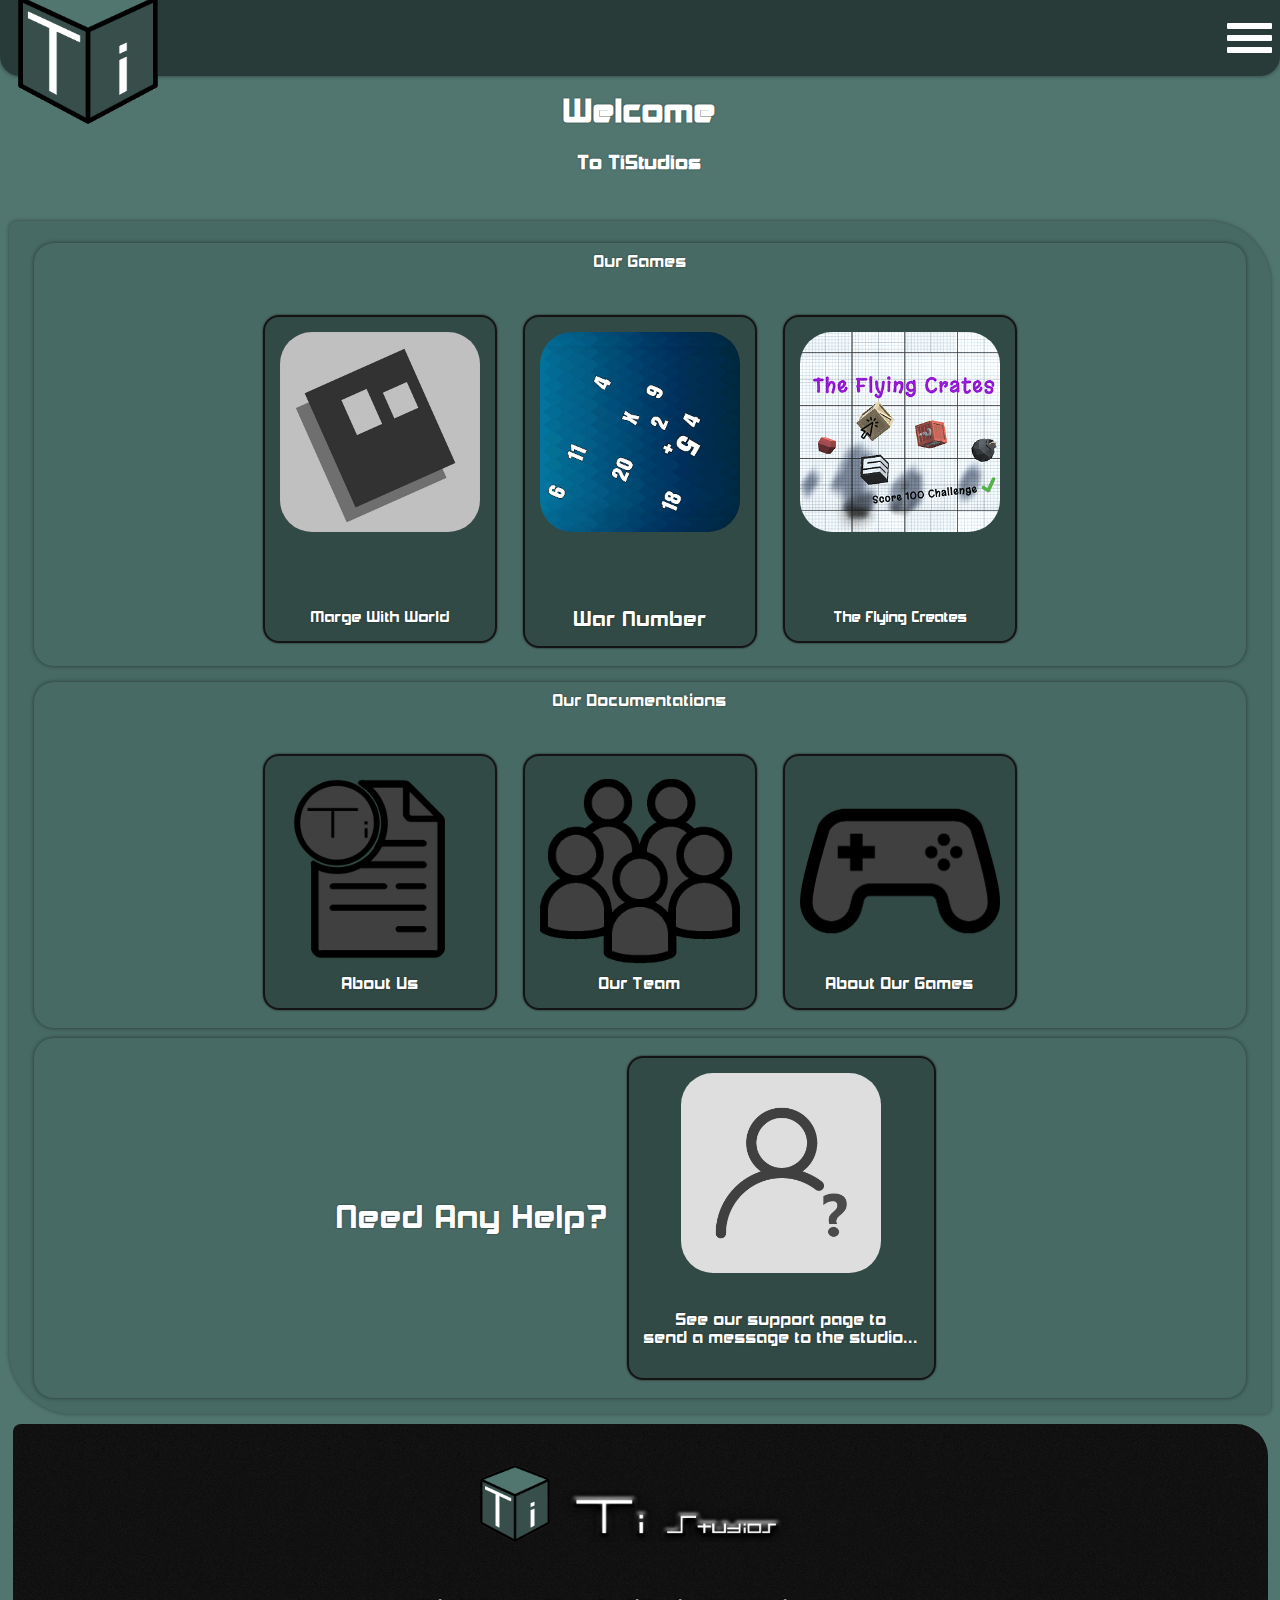
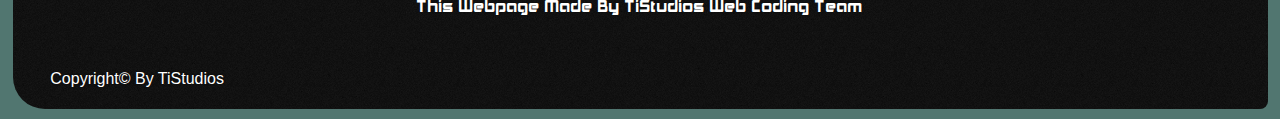
<file: index.html>
<!DOCTYPE html>
<html lang="en">
<head>
    <meta charset="UTF-8">
    <meta name="viewport" content="width=device-width, initial-scale=1.0">
    <meta name="description" content="That is Ti Studios Webpage, Studios for making Games and apps, Please do not copy.">
    <title>TiStudios - Home</title>
    <link rel="shortcut icon" href="./cdn/713233227553282161/favicon.png" type="image/png">
    <link rel="stylesheet" href="./cdn/918361154444308863/style.css">
</head>
<body class="home-body">
    <script src="./cdn/918361154444308863/top-board-template.js"></script>
    <top-board class="top-board"></top-board>
    <script src="./cdn/918361154444308863/scrpits.js"></script>
    <br><br><br><br>
    <center><h1>Welcome</h1></center>
    <center><h3>To TiStudios</h3></center>
    <br>
    <div class="boards-container">
        <center><div class="board game-board">
            <center><p class="text">Our Games</p></center>
            <div class="flex-container">
                <div id="m-w-w" class="item-box m-w-w" title="You are in a random world, you must learn how to merge with the world..." onclick="locate(this)">
            
                    <center>
                        <img src="./cdn/543003317664125841/MWW.png" alt="Marge With World" width="200" height="200" draggable="false"><br><br><br><br><br>
                        <label style="font-size: 15px;">Marge With World</label>
                    </center>
                </div>
                <div id="w-n" class="item-box w-n" onclick="locate(this)" title="All you have to do is solve the problems before the time runs out...">
                    <center>
                        <img src="./cdn/543003317664125841/WN.png" alt="War Number" width="200" height="200" draggable="false"><br><br><br><br><br>
                        <label style="font-size: 20px;">War Number</label>
                    </center>
                </div>
                <div id="t-f-c" class="item-box t-f-c" onclick="locate(this)" title="This game you can click on crates, apples and bombs.The crates give you score but if you missed a crate your lives will decrease....">
                    <center>
                        <img src="./cdn/543003317664125841/TFC.png" alt="The Flying Creates" width="200" height="200" draggable="false"><br><br><br><br><br>
                        <label style="font-size: 14px;">The Flying Creates</label>
                    </center>
                </div>
            </div>
        </div></center>
        <center>
            <div class="board doc-board">
                <center><p class="text">Our Documentations</p></center>
                <div class="flex-container">
                    <div id="ti-studio" class="item-box ti-studio" onclick="locate(this)" title="Know more about the studio past and how did it gone...">
                        <center><img src="./cdn/543003317664125841/TiDoc.png" draggable="false" alt="TiDoc" width="200"></center>
                        <center>About Us</center>
                    </div>
                    <div id="team" class="item-box team" onclick="locate(this)" title="Know our team members and how do everyone from them become a memeber at this team...">
                        <center><img src="./cdn/543003317664125841/team.png" alt="Team" width="200" draggable="false"></center>
                        <center>Our Team</center>
                    </div>
                    <div id="about-games" class="item-box about-games" onclick="locate(this)" title="Know more about the updates and bugs that was at our games...">
                        <center><img src="./cdn/543003317664125841/controller.png" alt="About Games" width="200" draggable="false"></center>
                        <center>About Our Games</center>
                    </div>
                </div>
            </div>
        </center>
        <center>
            <div class="board support-board">
                <div class="flex-container">
                    <p style="height: fit-content;align-self: center;font-size:xx-large;">Need Any Help?</p>
                    <div id="support" class="item-box support" onclick="locate(this)" title="See our support page to send a message to the studio..." onclick="support()">
                        <center><img src="./cdn/543003317664125841/Support.png" alt="Support" width="200" height="200"></center><br>
                        <p>See our support page to<br>send a message to the studio...</p>
                    </div>
                </div>
            </div>
        </center>
    </div>
    <footer>
        <br>
        <br>
        <center><img src="./cdn/713233227553282161/favicon.png" width="70" alt="Ti Studios Logo" draggable="false"><img src="./cdn/713233227553282161/TiStudio Name Image 2.png" alt="TiStudios" width="250" draggable="false"></center>
        <br><br><center><p>This Webpage Made By TiStudios Web Coding Team</p></center><br>
        <p style="font-family: sans-serif;margin-top:20px;margin-left:20px;">&nbsp;&nbsp;&nbsp;&nbsp;Copyright&COPY; By TiStudios</p>
    </footer>
</body>
</html>
</file>
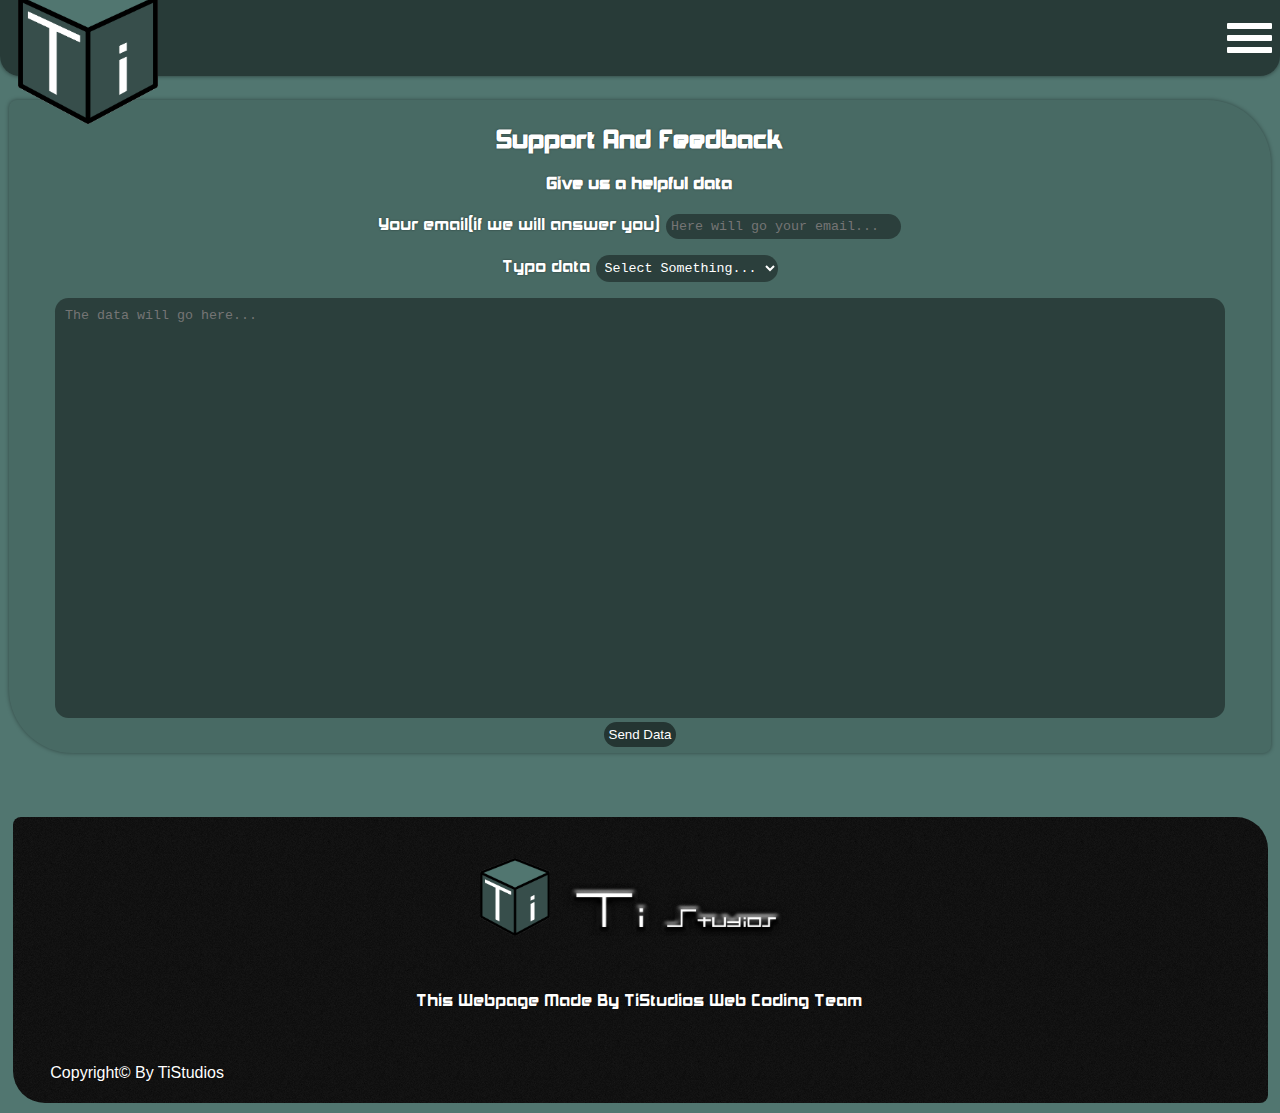
<file: support-feedback/index.html>
<!DOCTYPE html>
<html lang="en">
<head>
    <meta charset="UTF-8">
    <meta name="viewport" content="width=device-width, initial-scale=1.0">
    <title>Ti Studio - Support and Feedback</title>
    <link rel="stylesheet" href="../cdn/918361154444308863/style.css">
    <link rel="shortcut icon" href="../cdn/713233227553282161/favicon.png" type="image/x-icon">
    <style>
        select,input[type="email"]{
            padding: 5px;
            border-radius: 1em;
            border: none;
            background-color: rgba(0,0,0, 0.4);
            color: white;
            font-family: 'Courier New', Courier, monospace;
        }
        input[type="email"][name="emailin"]{
            width: 225px;
        }
        textarea{
            padding: 10px;
            resize: none;
            border-radius: 1em;
            border: none;
            background-color: rgba(0,0,0, 0.4);
            color: white;
            font-family: 'Courier New', Courier, monospace;
            width: calc(100% - 100px);
            height: 400px;
        }
    </style>
</head>
<body class="home-body">
    <script src="../cdn/918361154444308863/top-board-template.js"></script>
    <top-board class="top-board"></top-board>
    <br><br><br><br><br>
    <div class="boards-container">
        <center>
            <h2>Support And Feedback</h2>
            <h4>Give us a helpful data</h4>
            <p>Your email(if we will answer you) <input type="email" name="emailin" id="emailin" placeholder="Here will go your email..."></p>
            <p>Typo data <select name="datatype" id="datatype"><option value="None" selected>Select Something...</option><option value="support">Support</option><option value="feedback">Feedback</option></select></p>
            <textarea name="textarea" id="pharagraph" placeholder="The data will go here..."></textarea><br>
            <input type="submit" value="Send Data" style="border: none;background-color: rgba(0,0,0, 0.5);color:white;border-radius:1em;padding:5px;">
        </center>
    </div>
    <br><br><br>
    <footer>
        <br>
        <br>
        <center><img src="../cdn/713233227553282161/favicon.png" width="70" alt="Ti Studios Logo" draggable="false"><img src="../cdn/713233227553282161/TiStudio Name Image 2.png" alt="TiStudios" width="250" draggable="false"></center>
        <br><br><center><p>This Webpage Made By TiStudios Web Coding Team</p></center><br>
        <p style="font-family: sans-serif;margin-top:20px;margin-left:20px;">&nbsp;&nbsp;&nbsp;&nbsp;Copyright&COPY; By TiStudios</p>
    </footer>
</body>
</html>
</file>
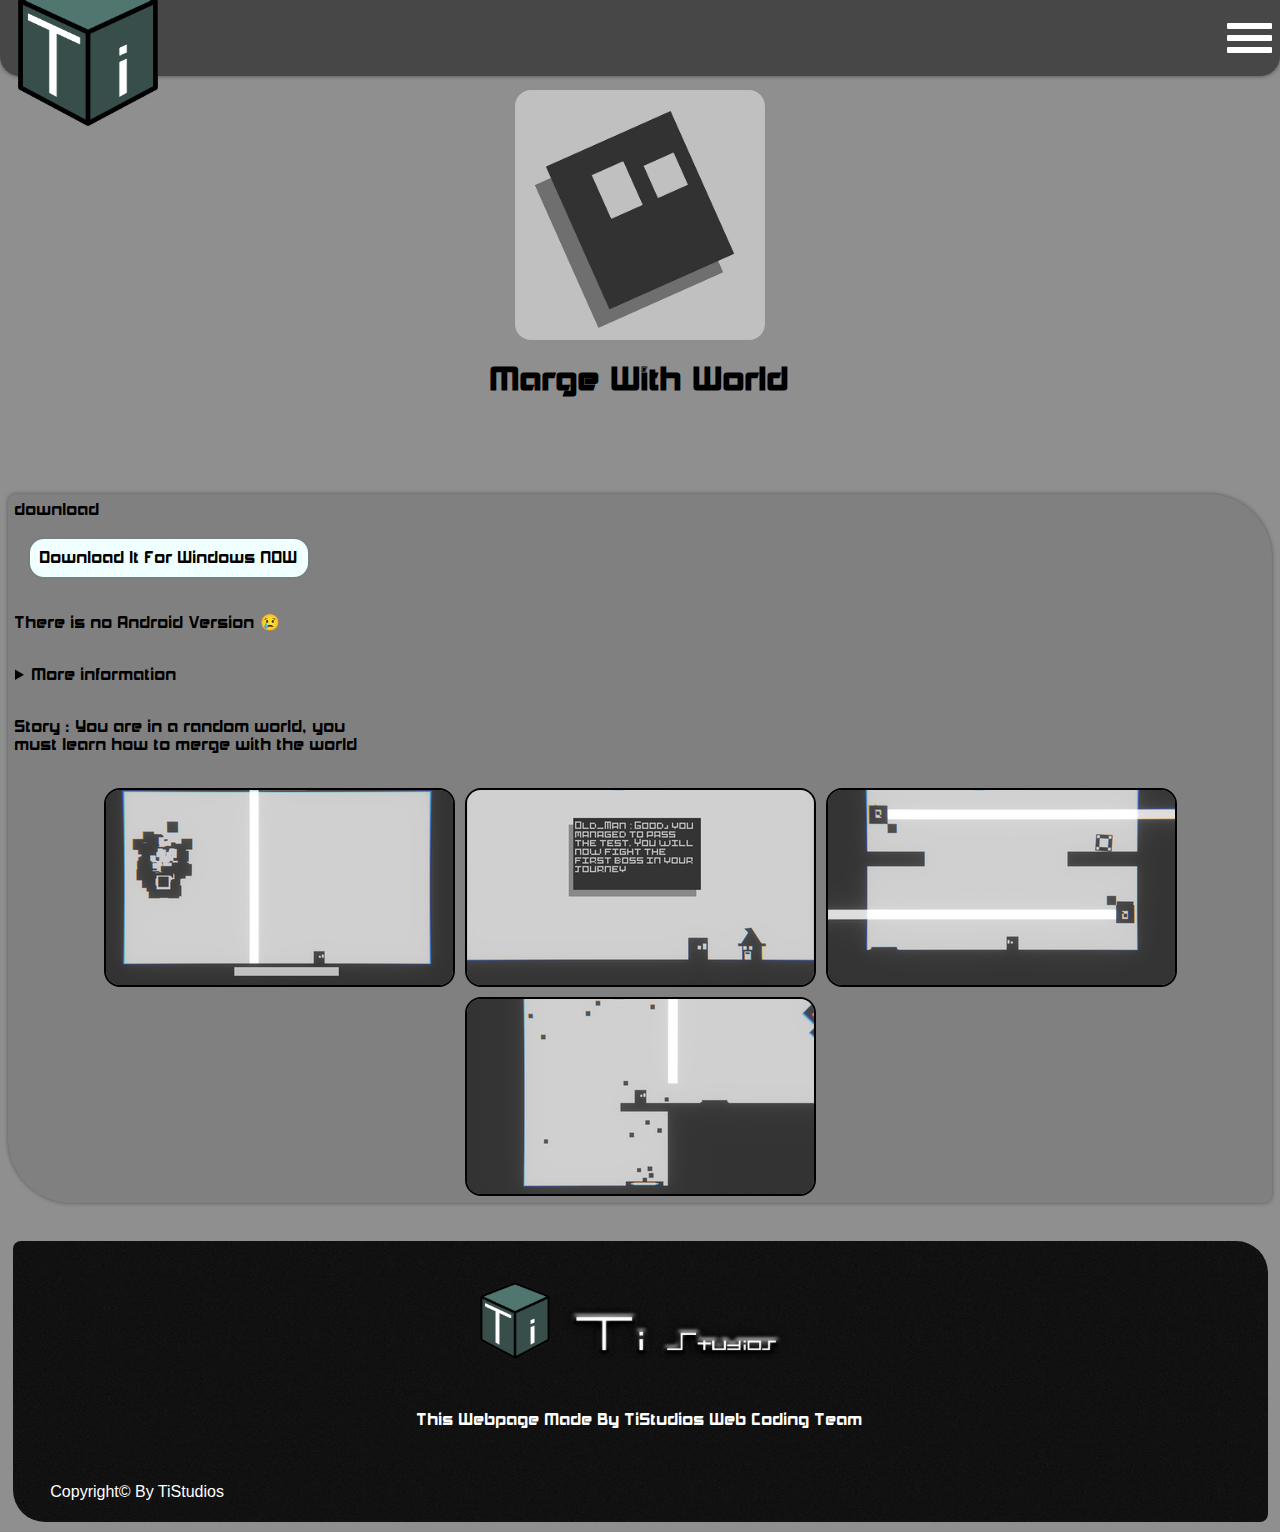
<file: games/Merge-With-World/index.html>
<html lang="en">
<head>
    <meta charset="UTF-8">
    <meta name="viewport" content="width=device-width, initial-scale=1.0">
    <title>TiStudios - Marge With World</title>
    <link rel="stylesheet" href="../../cdn/918361154444308863/style.css">
    <link rel="stylesheet" href="../../cdn/918361154444308863/mwwstyle.css">
    <link rel="icon" href="MWW.png">
</head>
<body>
    <script src="../../cdn/918361154444308863/top-board-template.js"></script>
    <top-board class="top-board"></top-board>
    <br><br><br><br><br>
    <center><img src="../../cdn/543003317664125841/MWW.png" alt="MWW" width="250" height="250" style="border-radius: 1em;">
    <h1 class="details">Marge With World</h1></center>
    <br><br><br>
    <div draggable="false" class="m-w-w">
        <span draggable="false" class="download">download</span><br><br>
        <div class="button1" draggable="false">
            <a href="https://drive.usercontent.google.com/download?id=1V1mOETkHvroaLsa7kIkLaOWxuxJ47TCa&export=download&authuser=0&confirm=t&uuid=dd1b2692-61b4-4ebe-869e-9efe6151da0a&at=APZUnTW0p48eGXdFmry1pHoUx5OE:1694183250454" download="Marge With World Windows.rar" target="_blank" class="link1" draggable="false">Download It For Windows NOW</a>
        </div>&nbsp;<p>There is no Android Version 😢</p><br>
        <details draggable="false" class="det1">
            <summary draggable="false">More information</summary>
            <li>Status: Released</li>
            <li>Platforms: Windows</li>
            <li>Author: Ti studio</li>
            <li>Genre: Adventure</li>
            <li>Tags: 2D, Dark, Singleplayer, Unity</li>
        </details>
        <br>
        <p>Story : You are in a random world, you <br>
        must learn how to merge with the world</p>
        <br>
        <div class="images">
            <img src="../../cdn/054660909299950475/MWW1.png" alt="Marge With World Image 1" class="mwwi" draggable="false">
            <img src="../../cdn/054660909299950475/MWW2.png" alt="Marge With World Image 2" class="mwwi" draggable="false">
            <img src="../../cdn/054660909299950475/MWW3.png" alt="Marge With World Image 3" class="mwwi" draggable="false">
            <img src="../../cdn/054660909299950475/MWW4.png" alt="Marge With World Image 4" class="mwwi" draggable="false">
        </div>
    </div>
    <br>
    <footer>
        <br>
        <br>
        <center><img src="../../cdn/713233227553282161/favicon.png" width="70" alt="Ti Studios Logo" draggable="false"><img src="../../cdn/713233227553282161/TiStudio Name Image 2.png" alt="TiStudios" width="250" draggable="false"></center>
        <br><br><center><p>This Webpage Made By TiStudios Web Coding Team</p></center><br>
        <p style="font-family: sans-serif;margin-top:20px;margin-left:20px;">&nbsp;&nbsp;&nbsp;&nbsp;Copyright&COPY; By TiStudios</p>
    </footer>
</body>
</html>
</file>
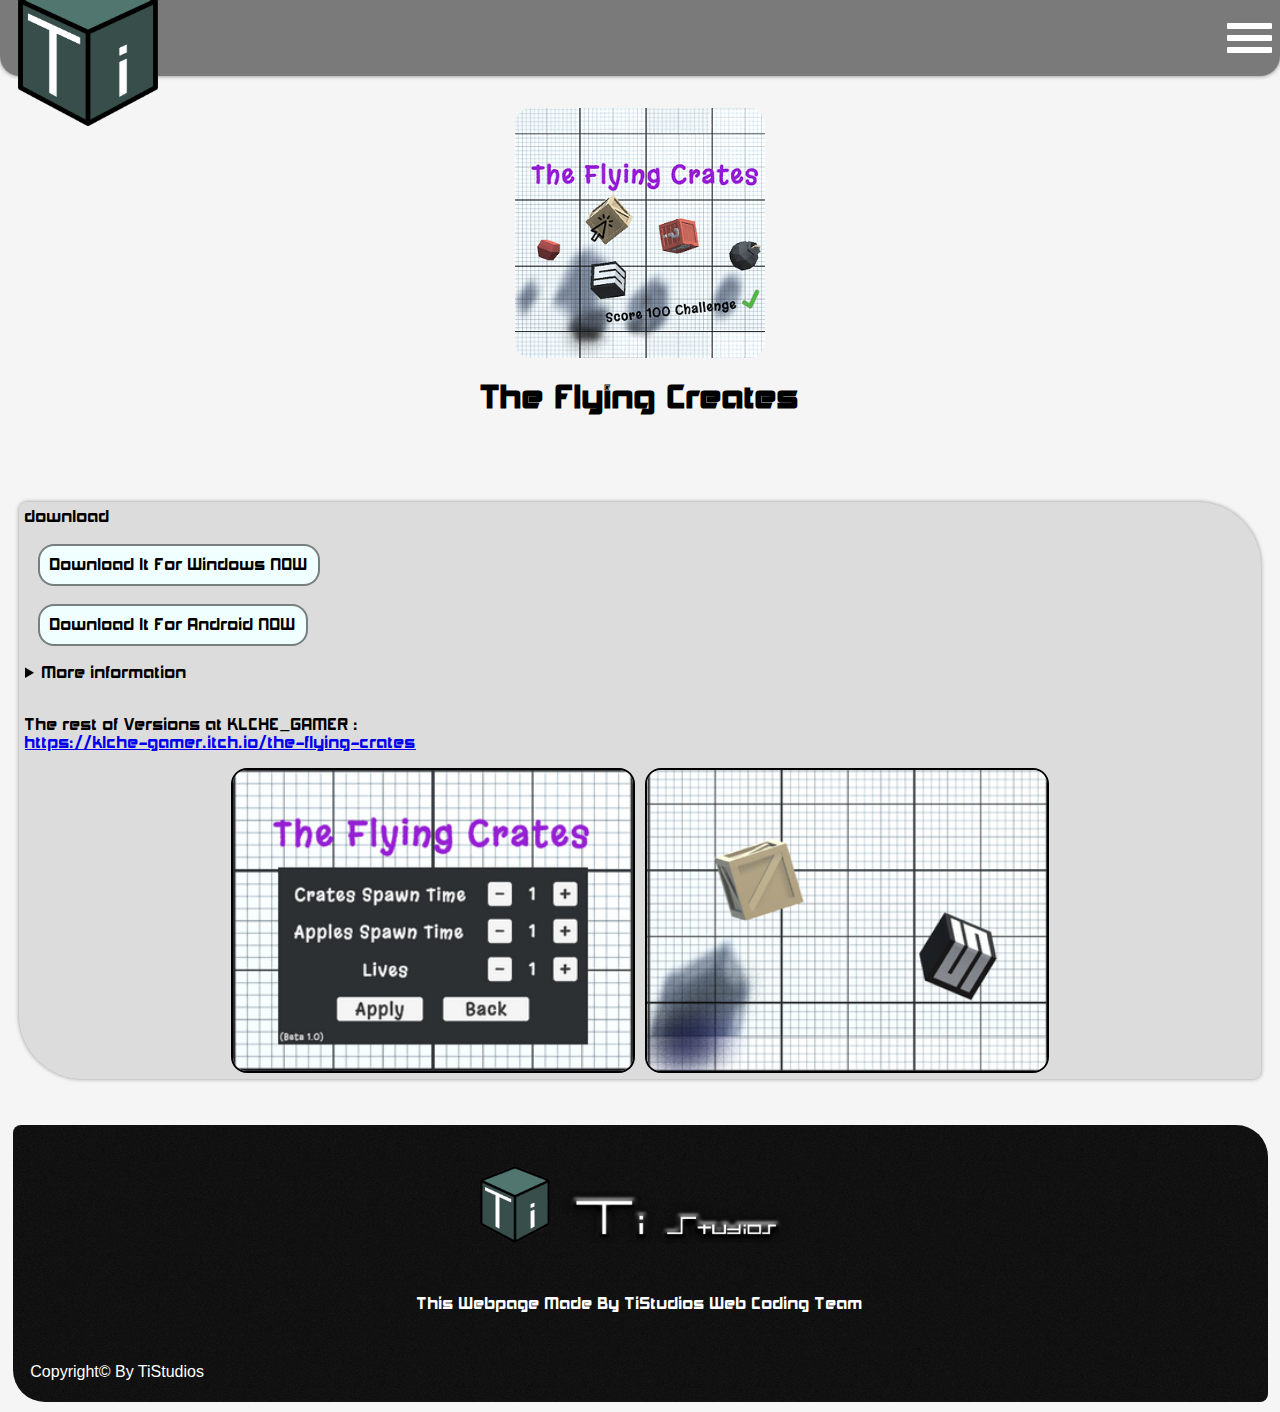
<file: games/The-Flying-Creates/index.html>
<html lang="en">
<head>
    <meta charset="UTF-8">
    <meta name="viewport" content="width=device-width, initial-scale=1.0">
    <title>TiStudios - The Flying Creates</title>
    <link rel="stylesheet" href="../../cdn/918361154444308863/style.css">
    <link rel="stylesheet" href="../../cdn/918361154444308863/tfcstyle.css">
    <link rel="shortcut icon" href="../../cdn/543003317664125841/TFC.png" type="image/png">
</head>
<body>
    <script src="../../cdn/918361154444308863/top-board-template.js"></script>
    <top-board class="top-board"></top-board>
    <br><br><br><br><br><br>
    <center>
        <img src="../../cdn/543003317664125841/TFC.png" alt="TFC" width="250" height="250" style="border-radius: 1em;">
        <h1 class="details">The Flying Creates</h1></center>
    </div><br><br><br>
        <div draggable="false" class="t-f-c">
        <div class="boards-container">
            <span draggable="false" class="download">download</span><br><br>
            <div class="button1" draggable="false">
                <a href="https://drive.usercontent.google.com/download?id=108bHZEOfq_GANKzuJXzxyAIns_NNTJOn&export=download&authuser=0&confirm=t&uuid=65e42742-52de-45ca-873d-80e430db4a39&at=APZUnTU_9-JTmm0rXV5Eplm_Ql6d:1694183197620" download="The Flying Creates Windows.rar" target="_blank" class="link1" draggable="false">Download It For Windows NOW</a>
            </div>&nbsp;
            <div class="button1" draggable="false">
                <a href="https://drive.usercontent.google.com/download?id=1sKvDSSGkKi2kmya9ag47IP4dS96M3BAP&export=download&authuser=0&confirm=t&uuid=0df015e5-5118-451b-ac6c-8aae93e7c345&at=APZUnTViBEVdemi-NIDNYxgdYRCt:1694183341844" download="The Flying Creates Android.apk" target="_blank" class="link1" draggable="false">Download It For Android NOW</a>
            </div><br>
            <details draggable="false" class="det1">
                <summary draggable="false">More information</summary>
                <li>Status: Released</li>
                <li>Platforms: Windows, Android</li>
                <li>Author: Ti studio</li>
                <li>Genre: Shooter</li>
                <li>Tags: 3D, First-Person, Low-poly, Singleplayer, Unity</li>
            </details><br>
            <p>The rest of Versions at KLCHE_GAMER : <br><a href="https://klche-gamer.itch.io/the-flying-crates" target="_blank">https://klche-gamer.itch.io/the-flying-crates</a></p>

            <div class="images">
                <img src="../../cdn/054660909299950475/TFC1.png" alt="The Flying Creates Image 1" class="tfci" draggable="false" width="400">
                <img src="../../cdn/054660909299950475/TFC2.png" alt="The Flying Creates Image 2" draggable="false" class="tfci" width="400">
            </div>
        </div>
    </div>
    <br><br>
    <footer>
        <br>
        <br>
        <center><img src="../../cdn/713233227553282161/favicon.png" width="70" alt="Ti Studios Logo" draggable="false"><img src="../../cdn/713233227553282161/TiStudio Name Image 2.png" alt="TiStudios" width="250" draggable="false"></center>
        <br><br><center><p>This Webpage Made By TiStudios Web Coding Team</p></center><br>
        <p style="font-family: sans-serif;">&nbsp;&nbsp;&nbsp;&nbsp;Copyright&COPY; By TiStudios</p>
    </footer>
</body>
</html>
</file>
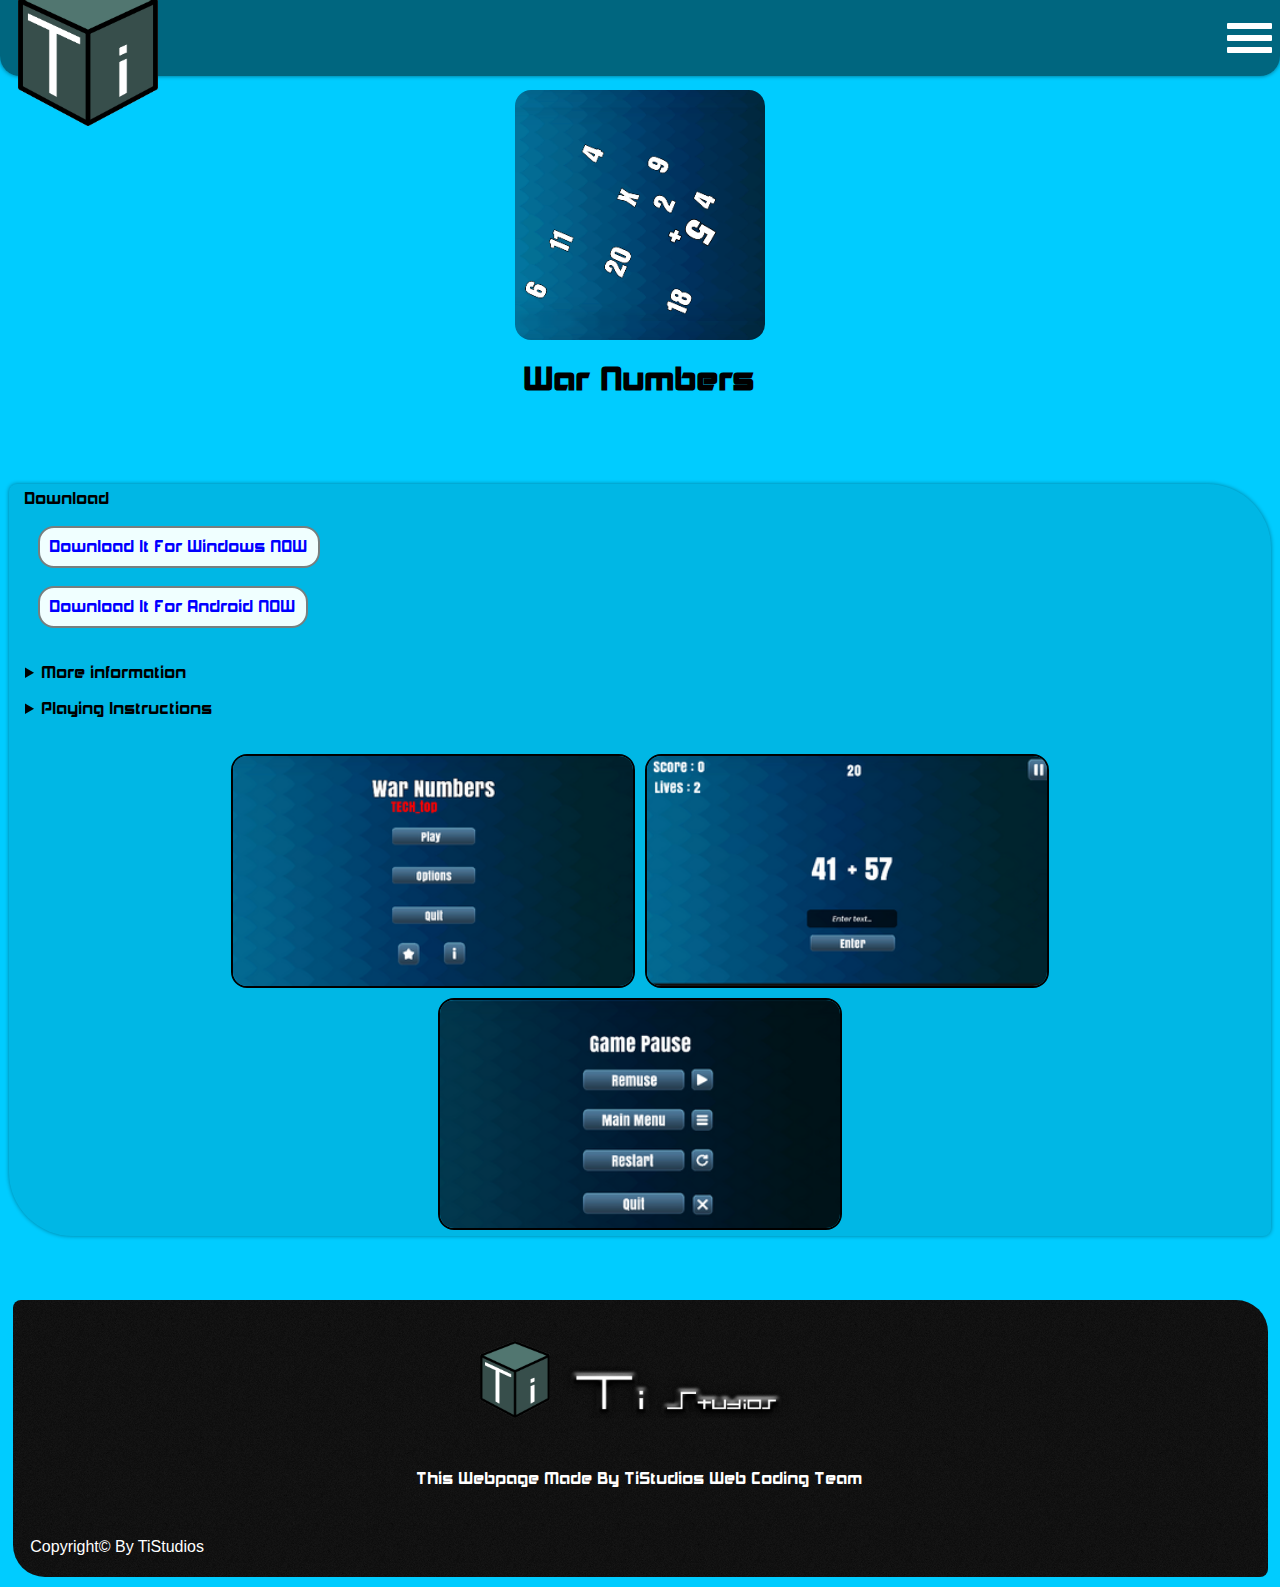
<file: games/War-Numbers/index.html>
<html lang="en">
<head>
    <meta charset="UTF-8">
    <meta name="viewport" content="width=device-width, initial-scale=1.0">
    <title>TiStudios - War Numbers</title>
    <link rel="shortcut icon" href="../../cdn/543003317664125841/WN.png" type="image/png">
    <link rel="stylesheet" href="../../cdn/918361154444308863/wnstyle.css">
    <link rel="stylesheet" href="../../cdn/918361154444308863/style.css">
</head>
<body>
    <script src="../../cdn/918361154444308863/top-board-template.js"></script>
    <top-board class="top-board"></top-board>
    <br><br><br><br>
<br>
    <center><img src="../../cdn/543003317664125841/WN.png" alt="WN" width="250" height="250" style="border-radius: 1em;">
        <h1>War Numbers</h1></center>
    </div><br><br><br>
    <div class="boards-container">
        <div class="w-n">
            <span class="download" draggable="false">Download</span><br><br>
            <div class="button1" draggable="false">
                <a href="https://drive.usercontent.google.com/download?id=1M85T2BIp6n32Ze_adrL6NyoPGx05MjUf&export=download&authuser=0&confirm=t&uuid=e57a07b3-a890-406d-a538-9c24b859bc09&at=APZUnTVRgV4aaCumulf5g3VUKOHI:1694183121974" download="War Numbers Windows.rar" target="_blank" class="link1" draggable="false">Download It For Windows NOW</a>
            </div>&nbsp;
            <div class="button1" draggable="false">
                <a href="https://drive.usercontent.google.com/download?id=1qVLx00U17C0ykAtGTh9rmX4XxtwZxVmD&export=download&authuser=0&confirm=t&uuid=1af07b28-8bca-42dc-8fe9-7646b9183dfb&at=APZUnTVclCxxYHpL1yaMr20XbqZZ:1694183288927" download="War Numbers Android.apk" target="_blank" class="link1" draggable="false">Download It For Android NOW</a>
            </div>
            <br><br>
            <details draggable="false" class="det1">
                <summary draggable="false">More information</summary>
                <li>Status: Released</li>
                <li>Platforms: Windows,Android</li>
                <li>Author: Ti studio</li>
                <li>Genre: Puzzle</li>
                <li>Tags: 2D,Unity</li>
            </details>
            <br>
            <details draggable="false" class="det2">
                <summary>Playing Instructions</summary>
                <span class="li1">
                    All you have to do is solve the problems before <br>the time runs out, 
                    when you solve 5 problems you <br>get a life, 
                    but if the time runs out before you <br>solve the problem, 
                    you will lose a life.
                </span>
            </details>
            <br><br>
            <div class="images">
                <img src="../../cdn/054660909299950475/WN1.png" alt="War Number Image 1" class="img1 wni" width="400" draggable="false">
                <img src="../../cdn/054660909299950475/WN2.png" alt="War Number Image 2" class="img2 wni" width="400" draggable="false">
                <img src="../../cdn/054660909299950475/WN3.png" alt="War Number Image 1" class="img3 wni" width="400" draggable="false">
            </div>
        </div>
    </div>
    <br><br><br>
    <footer>
        <br>
        <br>
        <center><img src="../../cdn/713233227553282161/favicon.png" width="70" alt="Ti Studios Logo" draggable="false"><img src="../../cdn/713233227553282161/TiStudio Name Image 2.png" alt="TiStudios" width="250" draggable="false"></center>
        <br><br><center><p>This Webpage Made By TiStudios Web Coding Team</p></center><br>
        <p style="font-family: sans-serif;">&nbsp;&nbsp;&nbsp;&nbsp;Copyright&COPY; By TiStudios</p>
    </footer>
    
</body>
</html>
</file>
<file: cdn/918361154444308863/style.css>
/* Font face with fallback fonts */
@font-face {
    font-family: 'akashi';
    src: url("akashi.ttf");
}
:root {
    --default-font-family: 'akashi';
    --primary-color: rgb(240, 240, 240);
    --primary-color-dark: rgb(22, 22, 22);
}
body.home-body {
    font-family: var(--default-font-family);
    user-select: none;
    padding: 0;
    margin: 0;
    transition: 0.4s ease;
    background-color: #517670ff;
    color: rgb(255, 255, 255);
    text-shadow: 0 0 2px rgba(0, 0, 0, 0.5);
}
.home-body .board {
    width: 97%;
    border-radius: 20px;
    box-shadow: 0 0 4px rgba(0, 0, 0, 0.5);
    height: max-content;
    user-select: none;
    margin: 10px 0;
}
.top-board {
    width: 100%;
    height: auto;
    position: fixed;
    top: 0;
    right: 0;
    -webkit-backdrop-filter: blur(1px);
    backdrop-filter: blur(1px);
}
.home-body center .text {
    padding-top: 5px;
    padding: 10px;
}
.boards-container {
    background-color: rgba(0, 0, 0, 0.1);
    width: calc(100% - 30px);
    margin: 10px auto;
    padding: 6px;
    border-radius: 0.5em 4em 0.5em 4em;
    box-shadow: 0 0 4px rgba(0, 0, 0, 0.4);
    animation: shadow-animation 2s infinite 0.2s;
}
@keyframes shadow-animation {
    0% {
        box-shadow: 0 0 4px rgba(0, 0, 0, 0.4);
    }
    50% {
        box-shadow: 0 0 8px rgba(0, 0, 0, 0.4);
    }
    100% {
        box-shadow: 0 0 4px rgba(0, 0, 0, 0.4);
    }
}
footer {
    margin: 0;
    color: #ffffff;
    height: max-content;
    border-radius: 0.5em 2em 0.5em 2em;
    margin: auto;
    margin-bottom: 10px;
    width: calc(100% - 25px);
    bottom: 0;
    padding: 5px 0;
    position: relative;
}

footer::before {
    border-radius: 0.5em 2em 0.5em 2em;
    content: "";
    position: absolute;
    top: 0;
    left: 0;
    width: 100%;
    height: 100%;
    pointer-events: none;
    background-size: 6%;
    background-image: url('../713233227553282161/footer-noise.jpg');
    filter: contrast(1.2);
    opacity: 1;
    z-index: -1;
}
.home-body .flex-container {
    display: flex;
    flex-wrap: wrap;
    justify-content: center;
    gap: 10px;
    height: max-content;
    padding: 10px;
}
.home-body .item-box {
    transition: 0.3s ease;
    width: max-content;
    border-radius: 1em;
    height: max-content;
    padding: 15px;
    background-color: rgba(0, 0, 0, 0.3);
    margin: 8px;
    box-shadow: 0 0 2px #141414;
    border: 2px solid #141414;
}
.home-body .item-box:hover {
    transition: 0.3s ease;
    box-shadow: 0 0 4px rgba(0, 0, 0, 0.2);
    background-color: rgba(0, 0, 0, 0.4);
    transform: scale(1.14);
}

.home-body .item-box:active {
    transition: 0.25s ease;
    box-shadow: 0 0 4px rgba(0, 0, 0, 0.4);
    background-color: rgba(0, 0, 0, 0.5);
    transform: scale(1.11);
}
.home-body .item-box img{
    border-radius: 2em;
}
@media screen and (prefers-color-scheme: dark) {
    body.home-body {
        transition: 0.4s ease;
        background-color: #20302c;
        color: white;
        text-shadow: 0 0 2px rgba(255, 255, 255, 0.664);
    }
    .home-body .item-box {
        transition: 0.3s ease;
        width: max-content;
        border-radius: 1em;
        height: max-content;
        padding: 15px;
        background-color: rgba(80, 80, 80, 0.3);
        margin: 8px;
        -webkit-box-shadow: 0 0 2px #ffffff;
        -moz-box-shadow: 0 0 2px #ffffff;
        box-shadow: 0 0 2px #ffffff;
        -webkit-border: 2px solid #ffffff;
        -moz-border: 2px solid #ffffff;
        border: 2px solid #ffffff;
    }
    .home-body .item-box:hover {
        transition: 0.3s ease;
        -webkit-box-shadow: 0 0 4px rgba(255, 255, 255, 0.2);
        -moz-box-shadow: 0 0 4px rgba(255, 255, 255, 0.2);
        box-shadow: 0 0 4px rgba(255, 255, 255, 0.2);
        background-color: rgba(80, 80, 80, 0.4);
        transform: scale(1.14);
    }

    .home-body .item-box:active {
        transition: 0.25s ease;
        -webkit-box-shadow: 0 0 4px rgba(150, 150, 150, 0.4);
        -moz-box-shadow: 0 0 4px rgba(150, 150, 150, 0.4);
        box-shadow: 0 0 4px rgba(150, 150, 150, 0.4);
        background-color: rgba(80, 80, 80, 0.5);
        transform: scale(1.11);
    }
    .home-body .boards-container {
        background-color: rgba(150, 150, 150, 0.1);
        -webkit-box-shadow: 0 0 4px rgba(150, 150, 150, 0.4);
        -moz-box-shadow: 0 0 4px rgba(150, 150, 150, 0.4);
        box-shadow: 0 0 4px rgba(150, 150, 150, 0.4);
    }
}
</file>
<file: cdn/918361154444308863/mwwstyle.css>
body{
    padding: 0;
    margin: 0;
    font-family: 'akashi';
    background-color: rgb(143, 143, 143);
    color: black;
    user-select: none;
}
@media screen and (prefers-color-scheme: dark) {
    body{
        background-color: rgb(59, 59, 59);
        color: white;
    }
}
.m-w-w{
    background-color: rgba(0, 0, 0, 0.1);
    width: calc(100% - 30px);
    margin: 20px auto;
    padding: 7px;
    border-radius: 0.5em 4em 0.5em 4em;
    box-shadow: 0 0 4px rgba(0, 0, 0, 0.4);
    animation: shadow-animation 2s infinite 0.2s;
}
@keyframes shadow-animation {
    0% {
        box-shadow: 0 0 4px rgba(0, 0, 0, 0.4);
    }
    50% {
        box-shadow: 0 0 8px rgba(0, 0, 0, 0.4);
    }
    100% {
        box-shadow: 0 0 4px rgba(0, 0, 0, 0.4);
    }
}
.mwwi{
    border-radius: 1em;
    border:2px solid black;
}
.images{
    display: flex;
    flex-wrap: wrap;
    gap: 10px;
    justify-content: center;
}
.button1{
    margin-left: 1vw;
    padding: 10px;
    border: 2px solid rgba(0, 0, 0, 0.5);
    width: fit-content;
    height: fit-content;
    border-radius: 1em;
    background-color: azure;
    transition: all 0.3s ease;
}
.button1 a{
    text-decoration: none;
    color: black;
    transition: all 0.3s ease;
}
.button1:hover{
    background-color: black;
    transform: scale(1.1);
}
.button1 a:hover{
    color: rgb(70, 70, 70);
}
.button1:active{
    transform: scale(1.05);
}
summary{
    cursor: pointer;
}
</file>
<file: cdn/918361154444308863/tfcstyle.css>
body{
    padding: 0;
    margin: 0;
    font-family: 'akashi';
    background-color: whitesmoke;
    color: black;
    user-select: none;
}
@media screen and (prefers-color-scheme: dark) {
    body{
        background-color: blueviolet;
        color: azure;
    }
}
.t-f-c{
    margin: 0 10px;

}
.tfci{
    border-radius: 1em;
    border:2px solid black;
}
.images{
    display: flex;
    flex-wrap: wrap;
    gap: 10px;
    justify-content: center;
}
.button1{
    margin-left: 1vw;
    padding: 10px;
    border: 2px solid rgba(0, 0, 0, 0.5);
    width: fit-content;
    height: fit-content;
    border-radius: 1em;
    background-color: azure;
    transition: all 0.3s ease;
}
.button1 a{
    text-decoration: none;
    color: black;
    transition: all 0.3s ease;
}
.button1:hover{
    background-color: black;
    transform: scale(1.1);
}
.button1 a:hover{
    color: blueviolet;
}
.button1:active{
    transform: scale(1.05);
}
summary{
    cursor: pointer;
}
</file>
<file: cdn/918361154444308863/wnstyle.css>
body{
    font-family: 'akashi';
    background-color: rgb(0, 204, 255);
    color:black;
    padding: 0;
    margin: 0;
    user-select: none;
}
@media screen and (prefers-color-scheme: dark) {
    body{
        background-color: blue;
        color: white;
    }
}
.w-n{
    margin: 0 10px;
}
.wni{
    border-radius: 1em;
    border:2px solid black;
}
.images{
    display: flex;
    flex-wrap: wrap;
    gap: 10px;
    justify-content: center;
}
.button1{
    margin-left: 1vw;
    padding: 10px;
    border: 2px solid rgba(0, 0, 0, 0.5);
    width: fit-content;
    height: fit-content;
    border-radius: 1em;
    background-color: azure;
    transition: all 0.3s ease;
}
.button1 a{
    text-decoration: none;
    color: blue;
    transition: all 0.3s ease;
}
.button1:hover{
    background-color: blue;
    transform: scale(1.1);
}
.button1 a:hover{
    color: black;
}
.button1:active{
    transform: scale(1.05);
}
summary{
    cursor: pointer;
}
</file>
